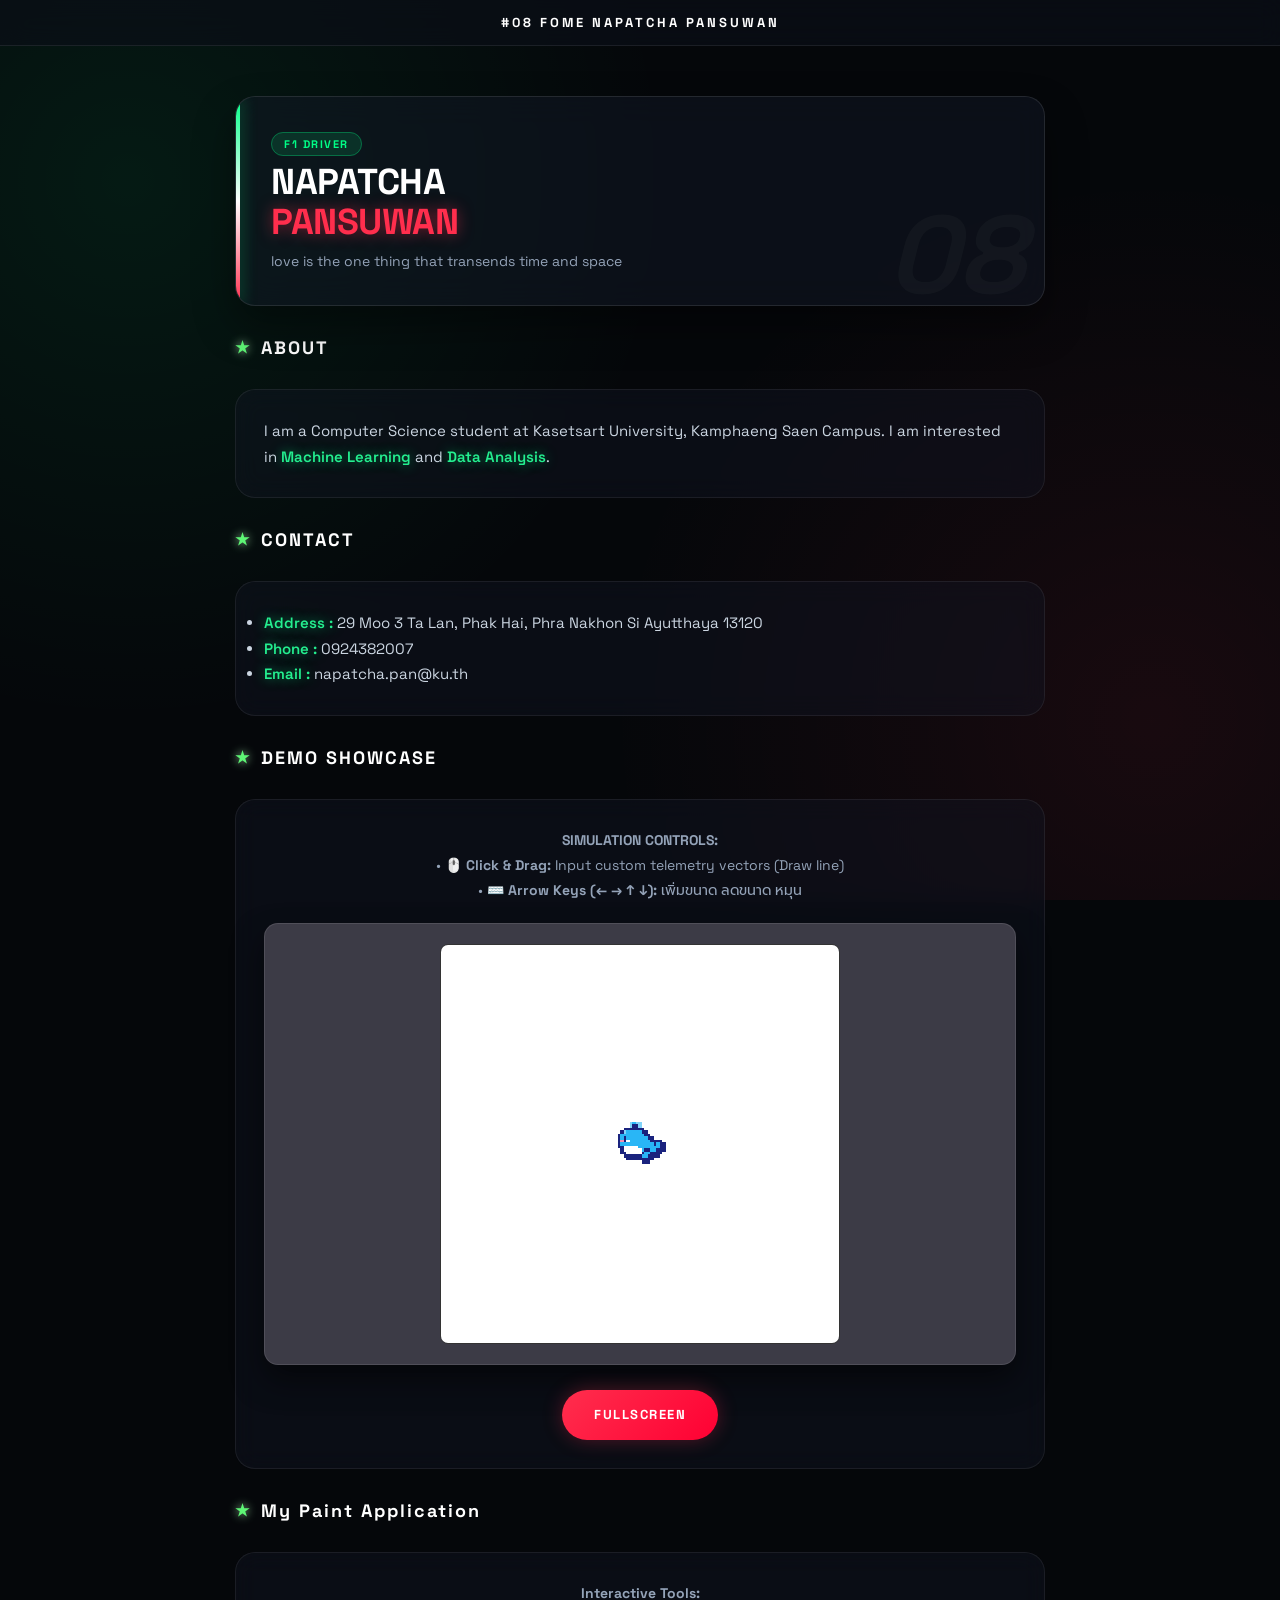
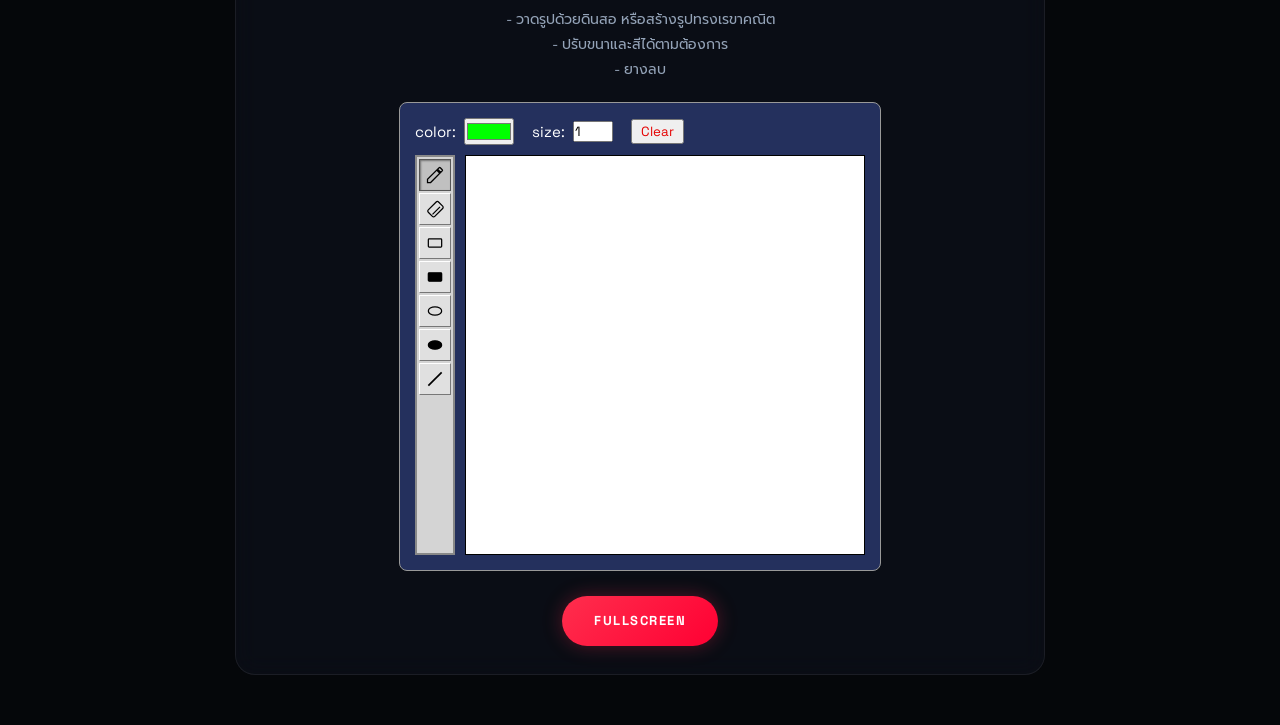
<file: index.html>
<!DOCTYPE html>
<html lang="th">
<head>
    <meta charset="UTF-8">
    <meta name="viewport" content="width=device-width, initial-scale=1.0">
    <title>Napatcha Pansuwan</title>
    <link rel="stylesheet" href="style.css">
    <link href="https://fonts.googleapis.com/css2?family=Prompt:wght@300;400;600;800&display=swap" rel="stylesheet">
</head>
<body>

    <!-- Header สไตล์ F1 Carbon/Green Strip -->
    <header class="top-bar">
        #08 FOME NAPATCHA PANSUWAN
    </header>

    <div class="container">

        <!-- Hero Section / Header หลัก -->
        <div class="hero-card">
            <div class="driver-number">08</div>
            <div class="hero-info">
                <span class="tag-f1">F1 DRIVER</span>
                <h1>NAPATCHA <br><span class="highlight">PANSUWAN</span></h1>
                <p class="team-sub">love is the one thing that transends time and space</p>
            </div>
        </div>

        <!-- Section: Overview -->
        <h2 class="section-title">ABOUT</h2>
        <div class="card">
            <p>
                I am a Computer Science student at Kasetsart University, Kamphaeng Saen Campus. 
                I am interested in <span class="highlight-green">Machine Learning</span> and <span class="highlight-green">Data Analysis</span>.
            </p>
        </div>

        <!-- Section: Contact -->
        <h2 class="section-title">CONTACT</h2>
        <div class="card contact-card">
            <ul class="contact-list">
                <li>
                    <span class="highlight-green">Address :</span> 29 Moo 3 Ta Lan, Phak Hai, Phra Nakhon Si Ayutthaya 13120
                </li>
                <li>
                    <span class="highlight-green">Phone :</span> 0924382007
                </li>
                <li>
                    <span class="highlight-green">Email :</span> napatcha.pan@ku.th
                </li>
            </ul>
        </div>

        <!-- Section: Interactive Demo (วาฬ) -->
        <h2 class="section-title">DEMO SHOWCASE</h2>
        <div class="card demo-card">
            <div class="controls-desc">
                <p><strong>SIMULATION CONTROLS:</strong></p>
                <p>• 🖱️ <strong>Click & Drag:</strong> Input custom telemetry vectors (Draw line)</p>
                <p>• ⌨️ <strong>Arrow Keys (← → ↑ ↓):</strong> เพิ่มขนาด ลดขนาด หมุน </p>
                
            </div>

            <div class="canvas-wrapper">
                <canvas id="canvas" width="200" height="200" style="width:400px; height:400px; border:1px solid #333; image-rendering: pixelated; border-radius: 8px;"></canvas>
            </div>

            <div class="button-wrapper">
                <a href="Interactive.html" target="_blank" class="btn-fullscreen">FULLSCREEN</a>
            </div>
        </div>

       <!-- Section: My Paint Application -->
<h2 class="section-title paint-title">My Paint Application</h2>

<div class="card demo-card">
  <div class="controls-desc center-desc">
    <p><strong>Interactive Tools:</strong></p>
    <p>- วาดรูปด้วยดินสอ หรือสร้างรูปทรงเรขาคณิต </p>
    <p>- ปรับขนาและสีได้ตามต้องการ</p>
    <p>- ยางลบ</p>
  </div>

  <!-- UI Box -->
  <div class="paint-box-wrap" style="background-color: rgb(36, 48, 93); padding: 15px; border: 1px solid #999; width: fit-content; margin: 20px auto; border-radius: 8px;">
    
    <div class="top-tools" style="margin-bottom: 10px; color: white; display: flex; align-items: center; gap: 8px;">
      <span>color:</span>
      <input type="color" id="paintColor" value="#00ff00">
      
      <span style="margin-left:10px;">size:</span>
      <input type="number" id="paintSize" value="1" min="1" max="10" style="width:40px;">

      <button onclick="clearPaintCanvas()" style="margin-left:10px; color:rgb(229, 0, 0); padding: 2px 8px; cursor: pointer;">Clear</button>
    </div>

    <div class="workspace" style="display: flex; gap: 10px;">
      
      <!-- Toolbar -->
      <div class="icon-toolbar" style="display: flex; flex-direction: column; background-color: #d4d4d4; border: 2px solid #888; padding: 2px; gap: 2px;">
        <button id="pb_pencil" class="icon-btn active-btn" title="ดินสอ" onclick="selectPaintTool('pencil')"><svg viewBox="0 0 24 24"><path d="M3 17.25V21h3.75L17.81 9.94l-3.75-3.75L3 17.25zM20.71 7.04c.39-.39.39-1.02 0-1.41l-2.34-2.34c-.39-.39-1.02-.39-1.41 0l-1.83 1.83 3.75 3.75 1.83-1.83z"/></svg></button>
        <button id="pb_eraser" class="icon-btn" title="ยางลบ" onclick="selectPaintTool('eraser')"><svg viewBox="0 0 24 24"><path d="M16.24 3.56l4.95 4.95c.78.78.78 2.05 0 2.83L11.7 20.83c-.78.78-2.05.78-2.83 0l-4.95-4.95c-.78-.78-.78-2.05 0-2.83L13.41 3.56c.78-.78 2.05-.78 2.83 0zM9 18.5l9-9"/></svg></button>
        <button id="pb_rect" class="icon-btn" title="สี่เหลี่ยม (ขอบ)" onclick="selectPaintTool('rect')"><svg viewBox="0 0 24 24"><rect x="4" y="7" width="16" height="10" rx="1"/></svg></button>
        <button id="pb_rect_fill" class="icon-btn" title="สี่เหลี่ยม (ทึบ)" onclick="selectPaintTool('rect_fill')"><svg viewBox="0 0 24 24"><rect x="4" y="7" width="16" height="10" rx="1" fill="#000"/></svg></button>
        <button id="pb_circle" class="icon-btn" title="วงกลม (ขอบ)" onclick="selectPaintTool('circle')"><svg viewBox="0 0 24 24"><ellipse cx="12" cy="12" rx="8" ry="5"/></svg></button>
        <button id="pb_circle_fill" class="icon-btn" title="วงกลม (ทึบ)" onclick="selectPaintTool('circle_fill')"><svg viewBox="0 0 24 24"><ellipse cx="12" cy="12" rx="8" ry="5" fill="#000"/></svg></button>
        <button id="pb_line" class="icon-btn" title="เส้นตรง" onclick="selectPaintTool('line')"><svg viewBox="0 0 24 24"><line x1="4" y1="20" x2="20" y2="4" stroke-width="2"/></svg></button>
      </div>

      <!-- Canvas -->
      <canvas id="paintCanvas" width="200" height="200" style="width:400px; height:400px; border:1px solid #000; image-rendering: pixelated; background:white;"></canvas>
    </div>
  </div>

  <div class="button-wrapper">
    <a href="Paint.html" target="_blank" class="btn-fullscreen">FULLSCREEN</a>
  </div>

  <!-- Style เฉพาะปุ่มกด -->
  <style>
    .icon-btn { width: 32px; height: 32px; background-color: #e0e0e0; border: 1px solid #fff; border-right-color: #777; border-bottom-color: #777; display: flex; justify-content: center; align-items: center; cursor: pointer; padding: 0; }
    .icon-btn:active { border: 1px solid #777; border-right-color: #fff; border-bottom-color: #fff; }
    .icon-btn.active-btn { background-color: #c0c0c0; border: 1px solid #555; box-shadow: inset 1px 1px 2px rgba(0,0,0,0.4); }
    .icon-btn svg { width: 20px; height: 20px; fill: none; stroke: #000; stroke-width: 1.5; }
  </style>

  <!-- Script ทำงานแบบสมบูรณ์ -->
  <script>
    window.addEventListener('DOMContentLoaded', function() {
      const pCanvas = document.getElementById('paintCanvas');
      if (!pCanvas) return;
      
      const pCtx = pCanvas.getContext('2d');
      const pImgData = pCtx.createImageData(pCanvas.width, pCanvas.height);
      const pPixels = pImgData.data;

      let pMode = 'pencil';
      let pIsDrawing = false;
      let pStartX = 0, pStartY = 0, pOldX = 0, pOldY = 0;
      let pTempPixels = new Uint8ClampedArray(pPixels.length);

      function putPixel(x, y, r, g, b, a = 255) {
        if (x >= 0 && x < pCanvas.width && y >= 0 && y < pCanvas.height) {
          const idx = (y * pCanvas.width + x) * 4;
          pPixels[idx] = r; pPixels[idx + 1] = g; pPixels[idx + 2] = b; pPixels[idx + 3] = a;
        }
      }

      function putPixelThick(x, y, r, g, b) {
        const size = parseInt(document.getElementById('paintSize').value) || 1;
        const offset = Math.floor(size / 2);
        for (let i = -offset; i <= offset; i++) {
          for (let j = -offset; j <= offset; j++) { putPixel(x + i, y + j, r, g, b); }
        }
      }

      function drawLine(x1, y1, x2, y2, r, g, b) {
        const dx = Math.abs(x2 - x1), dy = Math.abs(y2 - y1);
        if (dx === 0 && dy === 0) { putPixelThick(x1, y1, r, g, b); return; }
        if (dx > dy) {
          const m = (y2 - y1) / (x2 - x1), c = y1 - m * x1;
          for (let x = Math.min(x1, x2); x <= Math.max(x1, x2); x++) putPixelThick(x, Math.round(m * x + c), r, g, b);
        } else {
          const m = (x2 - x1) / (y2 - y1), c = x1 - m * y1;
          for (let y = Math.min(y1, y2); y <= Math.max(y1, y2); y++) putPixelThick(Math.round(m * y + c), y, r, g, b);
        }
      }

      function drawRect(x1, y1, x2, y2, r, g, b) {
        drawLine(x1, y1, x2, y1, r, g, b); drawLine(x2, y1, x2, y2, r, g, b);
        drawLine(x2, y2, x1, y2, r, g, b); drawLine(x1, y2, x1, y1, r, g, b);
      }

      function drawRectFill(x1, y1, x2, y2, r, g, b) {
        for (let y = Math.min(y1, y2); y <= Math.max(y1, y2); y++) {
          for (let x = Math.min(x1, x2); x <= Math.max(x1, x2); x++) putPixel(x, y, r, g, b);
        }
      }

      function drawEllipse(cx, cy, rx, ry, r, g, b) {
        if (rx <= 0 || ry <= 0) return;
        for (let degree = 0; degree < 360; degree++) {
          const rad = degree * Math.PI / 180;
          putPixelThick(Math.round(cx + rx * Math.cos(rad)), Math.round(cy + ry * Math.sin(rad)), r, g, b);
        }
      }

      function drawEllipseFill(cx, cy, rx, ry, r, g, b) {
        if (rx <= 0 || ry <= 0) return;
        for (let y = -ry; y <= ry; y++) {
          for (let x = -rx; x <= rx; x++) {
            if ((x * x) / (rx * rx) + (y * y) / (ry * ry) <= 1) putPixel(Math.round(cx + x), Math.round(cy + y), r, g, b);
          }
        }
      }

      window.clearPaintCanvas = function() {
        for (let i = 0; i < pPixels.length; i += 4) { pPixels[i] = 255; pPixels[i+1] = 255; pPixels[i+2] = 255; pPixels[i+3] = 255; }
        pCtx.putImageData(pImgData, 0, 0);
      };

      window.selectPaintTool = function(toolName) {
        pMode = toolName;
        document.querySelectorAll('.paint-box-wrap .icon-btn').forEach(btn => btn.classList.remove('active-btn'));
        const activeBtn = document.getElementById('pb_' + toolName);
        if (activeBtn) activeBtn.classList.add('active-btn');
      };

      function getRGBColor() {
        if (pMode === 'eraser') return { r: 255, g: 255, b: 255 };
        const hex = document.getElementById('paintColor').value;
        return { r: parseInt(hex.substring(1, 3), 16), g: parseInt(hex.substring(3, 5), 16), b: parseInt(hex.substring(5, 7), 16) };
      }

      function getMousePos(e) {
        const rect = pCanvas.getBoundingClientRect();
        return {
          x: Math.floor((e.clientX - rect.left) * (pCanvas.width / rect.width)),
          y: Math.floor((e.clientY - rect.top) * (pCanvas.height / rect.height))
        };
      }

      pCanvas.addEventListener('mousedown', function(e) {
        pIsDrawing = true;
        const pos = getMousePos(e);
        pStartX = pOldX = pos.x;
        pStartY = pOldY = pos.y;
        pTempPixels.set(pPixels);

        if (pMode === 'pencil' || pMode === 'eraser') {
          const c = getRGBColor();
          putPixelThick(pos.x, pos.y, c.r, c.g, c.b);
          pCtx.putImageData(pImgData, 0, 0);
        }
      });

      pCanvas.addEventListener('mousemove', function(e) {
        if (!pIsDrawing) return;
        const pos = getMousePos(e);
        const c = getRGBColor();

        if (pMode === 'pencil' || pMode === 'eraser') {
          drawLine(pOldX, pOldY, pos.x, pos.y, c.r, c.g, c.b);
          pOldX = pos.x; pOldY = pos.y;
        } else {
          pPixels.set(pTempPixels);
          if (pMode === 'line') drawLine(pStartX, pStartY, pos.x, pos.y, c.r, c.g, c.b);
          else if (pMode === 'rect') drawRect(pStartX, pStartY, pos.x, pos.y, c.r, c.g, c.b);
          else if (pMode === 'rect_fill') drawRectFill(pStartX, pStartY, pos.x, pos.y, c.r, c.g, c.b);
          else if (pMode === 'circle' || pMode === 'circle_fill') {
            const rx = Math.abs(pos.x - pStartX) / 2, ry = Math.abs(pos.y - pStartY) / 2;
            const cx = Math.min(pStartX, pos.x) + rx, cy = Math.min(pStartY, pos.y) + ry;
            if (pMode === 'circle') drawEllipse(cx, cy, rx, ry, c.r, c.g, c.b);
            if (pMode === 'circle_fill') drawEllipseFill(cx, cy, rx, ry, c.r, c.g, c.b);
          }
        }
        pCtx.putImageData(pImgData, 0, 0);
      });

      pCanvas.addEventListener('mouseup', function() { pIsDrawing = false; });
      pCanvas.addEventListener('mouseleave', function() { pIsDrawing = false; });

      clearPaintCanvas();
    });
  </script>
</div>
        </div>

        <!-- Section: Controls Table -->
        


    <!-- Script หลัก -->
    <script src="raster_app.js" defer></script>
</body>
</html>
</file>
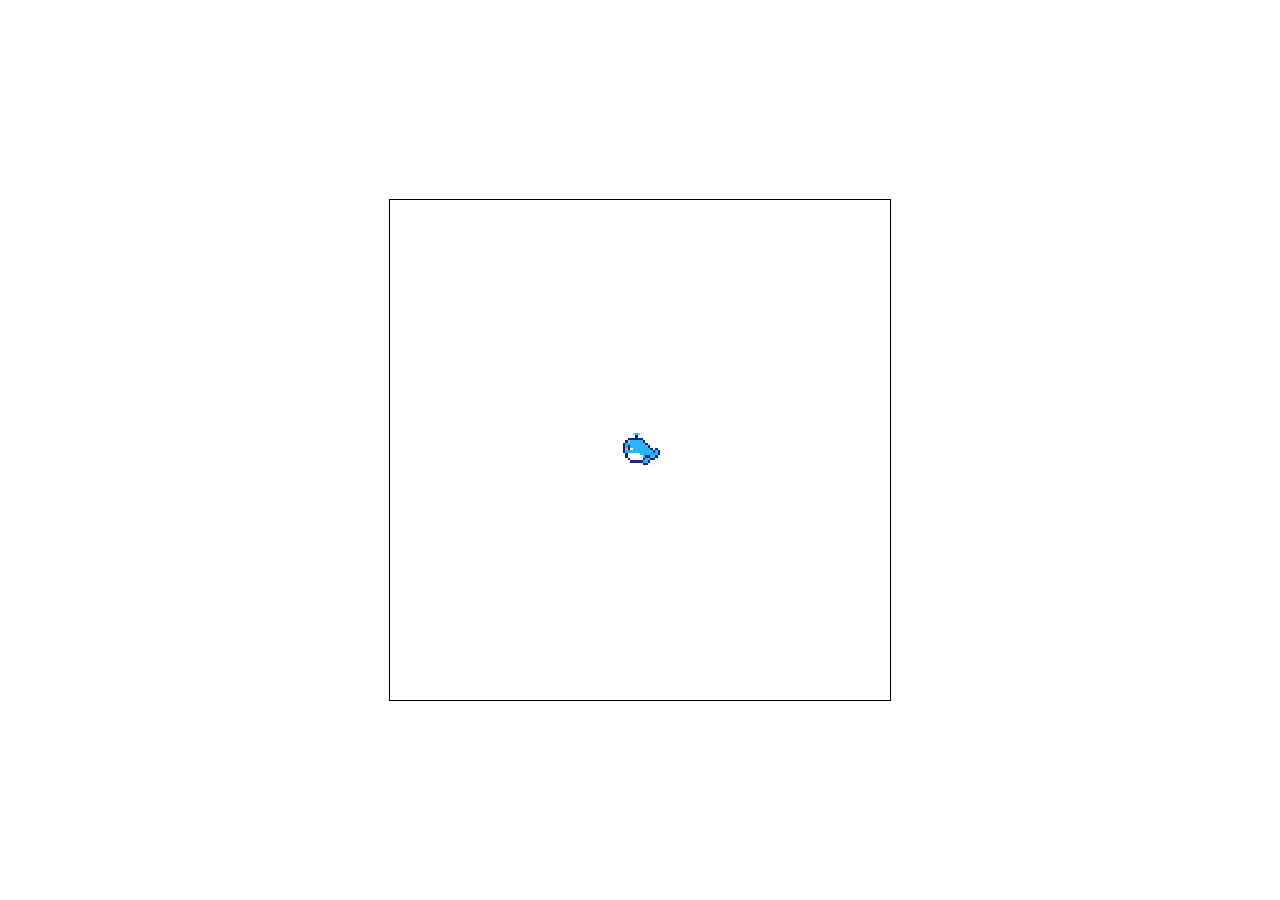
<file: Interactive.html>
<!DOCTYPE html>
<html lang="th">
<head>
    <meta charset="UTF-8">
    <title>Raster Graphics Simulator</title>
    <style>
        body {
            margin: 0;
            padding: 20px;
            background-color: #ffffff;
            display: flex;
            justify-content: center;
            align-items: center;
            min-height: 100vh;
            box-sizing: border-box;
        }
        canvas {
            border: 1px solid #000;
            image-rendering: pixelated;
        }
    </style>
</head>
<body>

    <canvas id="canvas" width="200" height="200" style="width:500px; height:500px;"></canvas>

    <script>
    const canvas = document.getElementById('canvas');
    const ctx = canvas.getContext('2d');
    const imageData = ctx.createImageData(canvas.width, canvas.height);
    const pixels = imageData.data;

    function putPixel(x, y, r, g, b, a = 255) {
      if (x < 0 || x >= canvas.width || y < 0 || y >= canvas.height) return;
      const idx = (y * canvas.width + x) * 4;
      pixels[idx] = r;
      pixels[idx + 1] = g;
      pixels[idx + 2] = b;
      pixels[idx + 3] = a;
    }

    function drawLine(x1, y1, x2, y2, r, g, b, a = 255) {
      const dx = Math.abs(x2 - x1);
      const dy = Math.abs(y2 - y1);

      if(dx > dy) {
        const m = (x2 !== x1) ? (y2 - y1) / (x2 - x1) : 0;
        const c = y1 - m * x1;
        for (let x = Math.min(x1, x2); x <= Math.max(x1, x2); x++) {
          const y = Math.round(m * x + c);
          putPixel(x, y, r, g, b, a);
        }
      } else {
        const m = (y2 !== y1) ? (x2 - x1) / (y2 - y1) : 0;
        const c = x1 - m * y1;
        for (let y = Math.min(y1, y2); y <= Math.max(y1, y2); y++) {
          const x = Math.round(m * y + c);
          putPixel(x, y, r, g, b, a);
        }
      }
    }

    function drawRectFilled(x1, y1, x2, y2, r, g, b, a = 255) {
      for (let y = y1; y <= y2; y++) {
        for (let x = x1; x <= x2; x++) {
          putPixel(x, y, r, g, b, a);
        }
      }
    }

    function drawEllipse(cx, cy, rx, ry, r, g, b, a = 255) {
      for (let y = -ry; y <= ry; y++) {
        for (let x = -rx; x <= rx; x++) {
          if ((rx > 0 && ry > 0) && ((x * x) / (rx * rx) + (y * y) / (ry * ry) < 1)) {
            putPixel(cx + x, cy + y, r, g, b, a);
          }
        }
      }
    }

    function drawSprite24BitRotateScale(sprite, x, y, degree, scaleX, scaleY) {
      for (let j = 0; j < sprite.length; j++) {
        for (let i = 0; i < sprite[j].length; i++) {
          const color = sprite[j][i];

          if (color !== null) {
            const r = (color >> 16) & 255;
            const g = (color >> 8) & 255;
            const b = color & 255;

            const cX = i - (sprite[j].length / 2);
            const cY = j - (sprite.length / 2);

            const rad = degree * Math.PI / 180;
            const x_rotated = Math.round(cX * Math.cos(rad) - cY * Math.sin(rad));
            const y_rotated = Math.round(cX * Math.sin(rad) + cY * Math.cos(rad));

            const x_rotated_scaled = Math.round(x_rotated * scaleX);
            const y_rotated_scaled = Math.round(y_rotated * scaleY);

            drawEllipse(
              x + x_rotated_scaled, 
              y + y_rotated_scaled, 
              Math.max(1, Math.round(scaleX)), 
              Math.max(1, Math.round(scaleY)), 
              r, g, b
            );
          }
        }
      }
    }

    function toScaledMousePos(posX, posY) {
      const rect = canvas.getBoundingClientRect();
      const scaleX = canvas.width / rect.width;
      const scaleY = canvas.height / rect.height;
      return {
        x: Math.floor((posX - rect.left) * scaleX),
        y: Math.floor((posY - rect.top) * scaleY)
      };
    }

    const cuteWhaleSprite24bit = [
      [null, null, null, null, null, 0xFFFFFF, null, 0xFFFFFF, null, null, null, null, null, null, null, null],
      [null, null, null, null, null, 0x81D4FA, 0x29B6F6, 0x81D4FA, null, null, null, null, null, null, null, null],
      [null, null, null, null, null, null, 0x1A237E, null, null, null, null, null, null, null, null, null],
      [null, null, null, 0x1A237E, 0x1A237E, 0x1A237E, 0x1A237E, 0x1A237E, 0x1A237E, null, null, null, null, null, null, null],
      [null, null, 0x1A237E, 0x81D4FA, 0x29B6F6, 0x29B6F6, 0x29B6F6, 0x29B6F6, 0x29B6F6, 0x1A237E, null, null, null, null, null, null],
      [null, 0x1A237E, 0x29B6F6, 0x29B6F6, 0x29B6F6, 0x29B6F6, 0x29B6F6, 0x29B6F6, 0x29B6F6, 0x29B6F6, 0x1A237E, null, null, null, null, null],
      [null, 0x1A237E, 0x29B6F6, 0x1A237E, 0x29B6F6, 0x29B6F6, 0x29B6F6, 0x29B6F6, 0x29B6F6, 0x29B6F6, 0x29B6F6, 0x1A237E, null, null, null, null],
      [null, 0x1A237E, 0xF48FB1, 0x1A237E, 0xFFFFFF, 0x29B6F6, 0x29B6F6, 0x29B6F6, 0x29B6F6, 0x29B6F6, 0x29B6F6, 0x29B6F6, 0x1A237E, null, 0x1A237E, null],
      [null, 0x1A237E, 0x29B6F6, 0x29B6F6, 0x29B6F6, 0x29B6F6, 0x29B6F6, 0x29B6F6, 0x29B6F6, 0x29B6F6, 0x29B6F6, 0x29B6F6, 0x29B6F6, 0x1A237E, 0x29B6F6, 0x1A237E],
      [null, null, 0x1A237E, 0xFFFFFF, 0xFFFFFF, 0xFFFFFF, 0xFFFFFF, 0xFFFFFF, 0x29B6F6, 0x29B6F6, 0x29B6F6, 0x29B6F6, 0x29B6F6, 0x29B6F6, 0x29B6F6, 0x1A237E],
      [null, null, 0x1A237E, 0xFFFFFF, 0xFFFFFF, 0xFFFFFF, 0xFFFFFF, 0xFFFFFF, 0xFFFFFF, 0x29B6F6, 0x1A237E, 0x1A237E, 0x29B6F6, 0x29B6F6, 0x1A237E, null],
      [null, null, null, 0x1A237E, 0xFFFFFF, 0xFFFFFF, 0xFFFFFF, 0xFFFFFF, 0xFFFFFF, 0x1A237E, 0x29B6F6, 0x29B6F6, 0x1A237E, 0x1A237E, null, null],
      [null, null, null, null, 0x1A237E, 0x1A237E, 0x1A237E, 0x1A237E, 0x1A237E, 0x29B6F6, 0x29B6F6, 0x1A237E, null, null, null, null],
      [null, null, null, null, null, null, null, null, null, 0x1A237E, 0x1A237E, null, null, null, null, null],
      [null, null, null, null, null, null, null, null, null, null, null, null, null, null, null, null],
      [null, null, null, null, null, null, null, null, null, null, null, null, null, null, null, null]
    ];

    let isDragging = false; 
    let previousX = 0;
    let previousY = 0;
    let r = 255, g = 0, b = 0; 
    let degree = 0; 
    let scale = 1;
    let mouseX = 100, mouseY = 100;

    canvas.addEventListener('mousedown', (event) => {
      isDragging = true;
      const { x, y } = toScaledMousePos(event.clientX, event.clientY);
      previousX = x;
      previousY = y;
    });

    canvas.addEventListener('mouseup', () => { isDragging = false; });

    canvas.addEventListener('mousemove', (event) => {
      const { x, y } = toScaledMousePos(event.clientX, event.clientY);
      mouseX = x;
      mouseY = y;

      if(isDragging) {
        drawLine(previousX, previousY, x, y, r, g, b);
        previousX = x;
        previousY = y;
      }
    });

    window.addEventListener('keydown', (event) => {
      if (['ArrowUp', 'ArrowDown', 'ArrowLeft', 'ArrowRight'].includes(event.key)) {
        event.preventDefault();
      }

      if(event.key === '1') { r = 255; g = 0; b = 0; }
      else if(event.key === '2') { r = 0; g = 255; b = 0; } 
      else if(event.key === '3') { r = 0; g = 0; b = 255; }

      if(event.key === 'ArrowLeft') { degree -= 5; }
      else if(event.key === 'ArrowRight') { degree += 5; }

      if(event.key === 'ArrowUp') { scale += 0.1; }
      else if(event.key === 'ArrowDown') { scale = Math.max(0.2, scale - 0.1); }
    });

    function animate() {
      drawRectFilled(0, 0, canvas.width - 1, canvas.height - 1, 255, 255, 255);
      drawSprite24BitRotateScale(cuteWhaleSprite24bit, mouseX, mouseY, degree, scale, scale);
      ctx.putImageData(imageData, 0, 0);
      requestAnimationFrame(animate);
    }
    animate();
    </script>
</body>
</html>
</file>
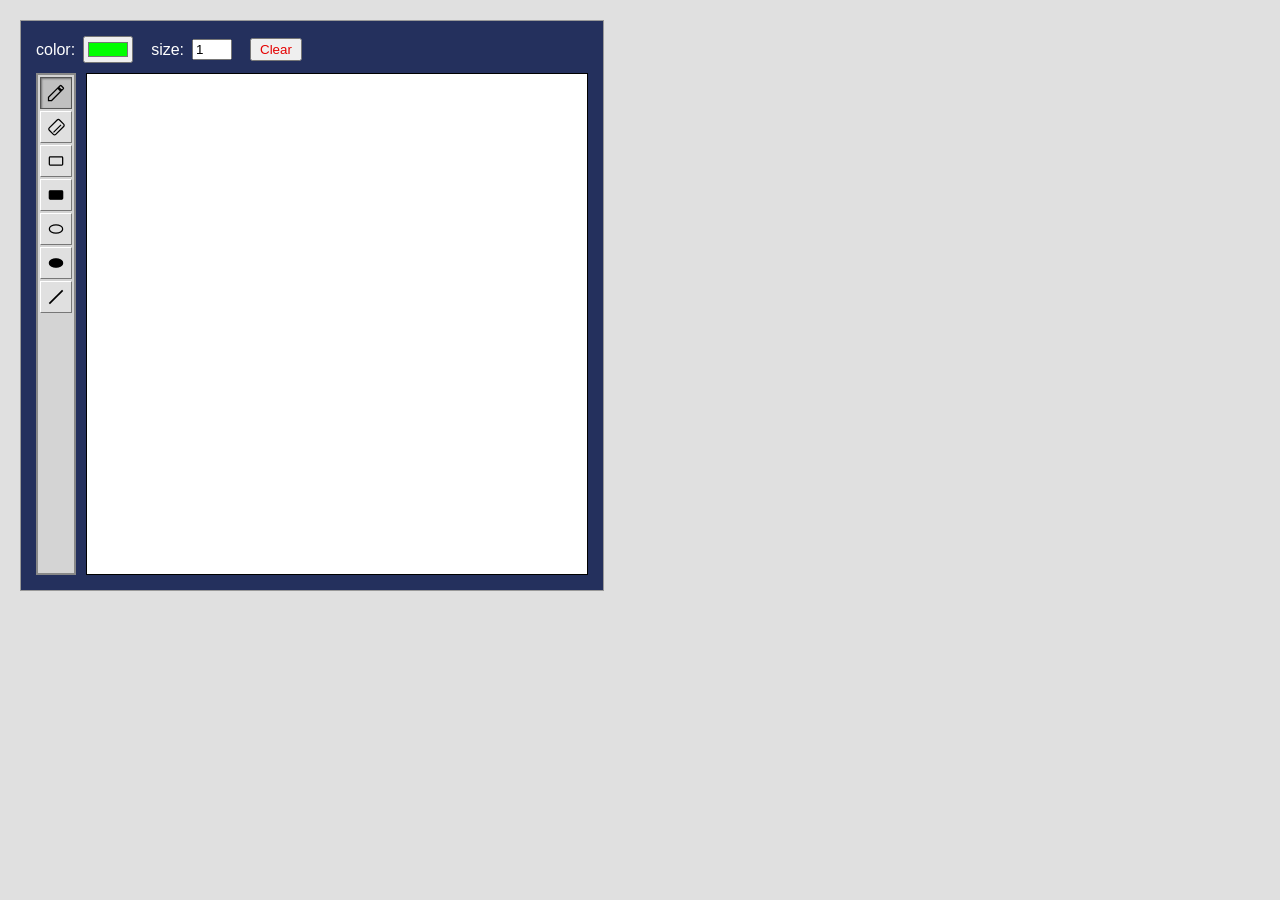
<file: Paint.html>
<html>
<head>
<title>Raster Graphics Assignment 2</title>
<style>
  body {
    font-family: Tahoma, sans-serif;
    background-color: #e0e0e0;
    margin: 20px;
  }
  .box {
    background-color: rgb(36, 48, 93);
    padding: 15px;
    border: 1px solid #999;
    width: fit-content;
  }
  .top-tools {
    margin-bottom: 10px;
    color: white;
    display: flex;
    align-items: center;
    gap: 8px;
  }
  
  .workspace {
    display: flex;
    gap: 10px;
  }

 
  .icon-toolbar {
    display: flex;
    flex-direction: column;
    background-color: #d4d4d4;
    border: 2px solid #888;
    padding: 2px;
    gap: 2px;
  }

  .icon-btn {
    width: 32px;
    height: 32px;
    background-color: #e0e0e0;
    border: 1px solid #fff;
    border-right-color: #777;
    border-bottom-color: #777;
    display: flex;
    justify-content: center;
    align-items: center;
    cursor: pointer;
    padding: 0;
  }

  .icon-btn:active {
    border: 1px solid #777;
    border-right-color: #fff;
    border-bottom-color: #fff;
  }

  .icon-btn.active-btn {
    background-color: #c0c0c0;
    border: 1px solid #555;
    box-shadow: inset 1px 1px 2px rgba(0,0,0,0.4);
  }

  .icon-btn svg {
    width: 20px;
    height: 20px;
    fill: none;
    stroke: #000;
    stroke-width: 1.5;
  }
</style>
</head>
<body>

<div class="box">
  
  <div class="top-tools">
    <span>color:</span>
    <input type="color" id="myColor" value="#00ff00">
    
    <span style="margin-left:10px;">size:</span>
    <input type="number" id="mySize" value="1" min="1" max="10" style="width:40px;">

    <button onclick="clearCanvas()" style="margin-left:10px; color:rgb(229, 0, 0); padding: 2px 8px;">Clear</button>
  </div>

  <div class="workspace">
    
    <div class="icon-toolbar">
      
      <button id="b_pencil" class="icon-btn active-btn" title="ดินสอ" onclick="selectTool('pencil')">
        <svg viewBox="0 0 24 24"><path d="M3 17.25V21h3.75L17.81 9.94l-3.75-3.75L3 17.25zM20.71 7.04c.39-.39.39-1.02 0-1.41l-2.34-2.34c-.39-.39-1.02-.39-1.41 0l-1.83 1.83 3.75 3.75 1.83-1.83z"/></svg>
      </button>

      
      <button id="b_eraser" class="icon-btn" title="ยางลบ" onclick="selectTool('eraser')">
        <svg viewBox="0 0 24 24"><path d="M16.24 3.56l4.95 4.95c.78.78.78 2.05 0 2.83L11.7 20.83c-.78.78-2.05.78-2.83 0l-4.95-4.95c-.78-.78-.78-2.05 0-2.83L13.41 3.56c.78-.78 2.05-.78 2.83 0zM9 18.5l9-9"/></svg>
      </button>

      
      <button id="b_rect" class="icon-btn" title="สี่เหลี่ยม (ขอบ)" onclick="selectTool('rect')">
        <svg viewBox="0 0 24 24"><rect x="4" y="7" width="16" height="10" rx="1"/></svg>
      </button>

      
      <button id="b_rect_fill" class="icon-btn" title="สี่เหลี่ยม (ทึบ)" onclick="selectTool('rect_fill')">
        <svg viewBox="0 0 24 24"><rect x="4" y="7" width="16" height="10" rx="1" fill="#000"/></svg>
      </button>

      
      <button id="b_circle" class="icon-btn" title="วงกลม (ขอบ)" onclick="selectTool('circle')">
        <svg viewBox="0 0 24 24"><ellipse cx="12" cy="12" rx="8" ry="5"/></svg>
      </button>

      
      <button id="b_circle_fill" class="icon-btn" title="วงกลม (ทึบ)" onclick="selectTool('circle_fill')">
        <svg viewBox="0 0 24 24"><ellipse cx="12" cy="12" rx="8" ry="5" fill="#000"/></svg>
      </button>

      
      <button id="b_line" class="icon-btn" title="เส้นตรง" onclick="selectTool('line')">
        <svg viewBox="0 0 24 24"><line x1="4" y1="20" x2="20" y2="4" stroke-width="2"/></svg>
      </button>
    </div>

    
    <canvas id="canvas" width="200" height="200" 
    style="width:500px; height:500px; border:1px solid #000; image-rendering: pixelated; background:white;">
    </canvas>
  </div>
</div>

<script>
const canvas = document.getElementById('canvas');
const ctx = canvas.getContext('2d');
const imageData = ctx.createImageData(canvas.width, canvas.height);
const pixels = imageData.data;

function putPixel(x, y, r, g, b, a = 255) {
  if (x >= 0 && x < canvas.width && y >= 0 && y < canvas.height) {
    const idx = (y * canvas.width + x) * 4;
    pixels[idx] = r;
    pixels[idx + 1] = g;
    pixels[idx + 2] = b;
    pixels[idx + 3] = a;
  }
}

function putPixelThick(x, y, r, g, b) {
  const size = parseInt(document.getElementById('mySize').value);
  const offset = Math.floor(size / 2);
  for (let i = -offset; i <= offset; i++) {
    for (let j = -offset; j <= offset; j++) {
      putPixel(x + i, y + j, r, g, b);
    }
  }
}

function drawLine(x1, y1, x2, y2, r, g, b) {
  const dx = Math.abs(x2 - x1);
  const dy = Math.abs(y2 - y1);
  
  if (dx === 0 && dy === 0) {
    putPixelThick(x1, y1, r, g, b);
    return;
  }

  if (dx > dy) {
    const m = (y2 - y1) / (x2 - x1);
    const c = y1 - m * x1;
    for (let x = Math.min(x1, x2); x <= Math.max(x1, x2); x++) {
      const y = Math.round(m * x + c);
      putPixelThick(x, y, r, g, b);
    }
  } else {
    const m = (x2 - x1) / (y2 - y1);
    const c = x1 - m * y1;
    for (let y = Math.min(y1, y2); y <= Math.max(y1, y2); y++) {
      const x = Math.round(m * y + c);
      putPixelThick(x, y, r, g, b);
    }
  }
}


function drawRect(x1, y1, x2, y2, r, g, b) {
  drawLine(x1, y1, x2, y1, r, g, b);
  drawLine(x2, y1, x2, y2, r, g, b);
  drawLine(x2, y2, x1, y2, r, g, b);
  drawLine(x1, y2, x1, y1, r, g, b);
}


function drawRectFill(x1, y1, x2, y2, r, g, b) {
  const minX = Math.min(x1, x2), maxX = Math.max(x1, x2);
  const minY = Math.min(y1, y2), maxY = Math.max(y1, y2);
  for (let y = minY; y <= maxY; y++) {
    for (let x = minX; x <= maxX; x++) {
      putPixel(x, y, r, g, b);
    }
  }
}


function drawEllipse(cx, cy, rx, ry, r, g, b) {
  if (rx <= 0 || ry <= 0) return;
  for (let degree = 0; degree < 360; degree++) {
    const rad = degree * Math.PI / 180;
    const x = Math.round(cx + rx * Math.cos(rad));
    const y = Math.round(cy + ry * Math.sin(rad));
    putPixelThick(x, y, r, g, b);
  }
}


function drawEllipseFill(cx, cy, rx, ry, r, g, b) {
  if (rx <= 0 || ry <= 0) return;
  for (let y = -ry; y <= ry; y++) {
    for (let x = -rx; x <= rx; x++) {
      if ((x * x) / (rx * rx) + (y * y) / (ry * ry) <= 1) {
        putPixel(Math.round(cx + x), Math.round(cy + y), r, g, b);
      }
    }
  }
}

function clearCanvas() {
  for (let i = 0; i < pixels.length; i += 4) {
    pixels[i] = 255;
    pixels[i+1] = 255;
    pixels[i+2] = 255;
    pixels[i+3] = 255;
  }
  ctx.putImageData(imageData, 0, 0);
}
clearCanvas();

let mode = 'pencil';
let isDrawing = false;
let startX = 0, startY = 0;
let oldX = 0, oldY = 0;
let tempPixels = new Uint8ClampedArray(pixels.length); 

function selectTool(toolName) {
  mode = toolName;
  document.querySelectorAll('.icon-btn').forEach(btn => btn.classList.remove('active-btn'));
  const activeBtn = document.getElementById('b_' + toolName);
  if (activeBtn) activeBtn.classList.add('active-btn');
}


function getRGBColor() {
  if (mode === 'eraser') return { r: 255, g: 255, b: 255 };
  const hex = document.getElementById('myColor').value;
  return {
    r: parseInt(hex.substring(1, 3), 16),
    g: parseInt(hex.substring(3, 5), 16),
    b: parseInt(hex.substring(5, 7), 16)
  };
}

function getMousePosition(e) {
  const rect = canvas.getBoundingClientRect();
  return {
    x: Math.floor((e.clientX - rect.left) * (canvas.width / rect.width)),
    y: Math.floor((e.clientY - rect.top) * (canvas.height / rect.height))
  };
}

canvas.addEventListener('mousedown', function(e) {
  isDrawing = true;
  const pos = getMousePosition(e);
  startX = pos.x;
  startY = pos.y;
  oldX = pos.x;
  oldY = pos.y;
  
  tempPixels.set(pixels);

  if (mode === 'pencil' || mode === 'eraser') {
    const c = getRGBColor();
    putPixelThick(pos.x, pos.y, c.r, c.g, c.b);
    ctx.putImageData(imageData, 0, 0);
  }
});

canvas.addEventListener('mousemove', function(e) {
  if (!isDrawing) return;
  
  const pos = getMousePosition(e);
  const c = getRGBColor();

  if (mode === 'pencil' || mode === 'eraser') {
    drawLine(oldX, oldY, pos.x, pos.y, c.r, c.g, c.b);
    oldX = pos.x;
    oldY = pos.y;
  } else {
    pixels.set(tempPixels);
    
    if (mode === 'line') {
      drawLine(startX, startY, pos.x, pos.y, c.r, c.g, c.b);
    } else if (mode === 'rect') {
      drawRect(startX, startY, pos.x, pos.y, c.r, c.g, c.b);
    } else if (mode === 'rect_fill') {
      drawRectFill(startX, startY, pos.x, pos.y, c.r, c.g, c.b);
    } else if (mode === 'circle' || mode === 'circle_fill') {
      const rx = Math.abs(pos.x - startX) / 2;
      const ry = Math.abs(pos.y - startY) / 2;
      const cx = Math.min(startX, pos.x) + rx;
      const cy = Math.min(startY, pos.y) + ry;
      if (mode === 'circle') drawEllipse(cx, cy, rx, ry, c.r, c.g, c.b);
      if (mode === 'circle_fill') drawEllipseFill(cx, cy, rx, ry, c.r, c.g, c.b);
    }
  }

  ctx.putImageData(imageData, 0, 0);
});

canvas.addEventListener('mouseup', function() { isDrawing = false; });
canvas.addEventListener('mouseleave', function() { isDrawing = false; });
</script>

</body>
</html>
</file>
<file: style.css>
@import url('https://fonts.googleapis.com/css2?family=Space+Grotesk:wght@400;600;700&family=Prompt:wght@300;400;600&display=swap');

* {
    box-sizing: border-box;
    margin: 0;
    padding: 0;
    font-family: 'Space Grotesk', 'Prompt', sans-serif;
}

body {
    background-color: #05070a; /* ดำสนิทแบบ Cyberpunk Dark */
    background-image: 
        radial-gradient(circle at 10% 20%, rgba(0, 255, 135, 0.08) 0%, transparent 40%),
        radial-gradient(circle at 90% 80%, rgba(255, 46, 77, 0.08) 0%, transparent 40%);
    color: #e2e8f0;
    min-height: 100vh;
    background-attachment: fixed;
}

/* Header ดีไซน์กระจกฝ้าลอย */
.top-bar {
    background: rgba(10, 15, 24, 0.7);
    backdrop-filter: blur(12px);
    -webkit-backdrop-filter: blur(12px);
    border-bottom: 1px solid rgba(255, 255, 255, 0.08);
    color: #ffffff;
    text-align: center;
    padding: 14px 20px;
    font-size: 13px;
    font-weight: 700;
    letter-spacing: 3px;
    position: sticky;
    top: 0;
    z-index: 100;
}

/* Container */
.container {
    max-width: 850px;
    margin: 50px auto;
    padding: 0 20px;
    display: flex;
    flex-direction: column;
    gap: 30px;
}

/* Hero Section สไตล์กระจกฝ้าทรงสปอร์ต */
.hero-card {
    background: rgba(18, 24, 38, 0.5);
    backdrop-filter: blur(16px);
    -webkit-backdrop-filter: blur(16px);
    border: 1px solid rgba(255, 255, 255, 0.1);
    border-radius: 20px;
    padding: 35px;
    display: flex;
    align-items: center;
    position: relative;
    overflow: hidden;
    box-shadow: 0 20px 40px rgba(0, 0, 0, 0.4);
}

.hero-card::before {
    content: '';
    position: absolute;
    top: 0;
    left: 0;
    width: 4px;
    height: 100%;
    background: linear-gradient(180deg, #00ff87 0%, #ffffff 50%, #ff2e4d 100%);
    box-shadow: 0 0 15px rgba(0, 255, 135, 0.5);
}

.driver-number {
    font-size: 110px;
    font-weight: 700;
    color: rgba(255, 255, 255, 0.03);
    position: absolute;
    right: 20px;
    bottom: -20px;
    font-style: italic;
    user-select: none;
}

.hero-info h1 {
    font-size: 36px;
    line-height: 1.1;
    font-weight: 700;
    letter-spacing: -0.5px;
    margin: 10px 0;
    color: #ffffff;
}

.highlight {
    color: #ff2e4d !important;
    background: none !important;
    -webkit-text-fill-color: initial !important;
    text-shadow: 0 0 15px rgba(255, 46, 77, 0.5);
}

.tag-f1 {
    background: rgba(0, 255, 135, 0.12);
    color: #00ff87;
    border: 1px solid rgba(0, 255, 135, 0.3);
    font-size: 11px;
    font-weight: 700;
    padding: 4px 12px;
    border-radius: 20px;
    letter-spacing: 1.5px;
}

.team-sub {
    color: #94a3b8;
    font-size: 14px;
}

.section-title {
    color: #ffffff;
    font-size: 18px;
    font-weight: 700;
    letter-spacing: 2px;
    display: flex;
    align-items: center;
    gap: 10px;
}

.section-title::before {
    content: '★';
    color: #5ef575;
    font-size: 16px;
    text-shadow: 0 0 10px #94ce9c;
}

/* การ์ดสไตล์ Glassmorphism */
.card {
    background: rgba(18, 24, 38, 0.4);
    backdrop-filter: blur(12px);
    -webkit-backdrop-filter: blur(12px);
    border: 1px solid rgba(255, 255, 255, 0.07);
    border-radius: 20px;
    padding: 28px;
    line-height: 1.7;
    font-size: 15px;
    color: #cbd5e1;
    transition: transform 0.3s ease, border-color 0.3s ease;
}

.card:hover {
    border-color: rgba(0, 255, 135, 0.2);
    transform: translateY(-2px);
}

.feature-list {
    list-style: none;
    display: flex;
    flex-direction: column;
    gap: 14px;
}

.bullet {
    color: #ff2e4d;
    margin-right: 10px;
}

/* Demo Section */
.controls-desc {
    margin-bottom: 20px;
    font-size: 14px;
    color: #94a3b8;
    line-height: 1.8;
}

/* ✨ [จุดแก้ไขสำคัญ] กรอบ Canvas พร้อมคำสั่งจัดกึ่งกลาง ✨ */
.canvas-wrapper {
    background-color: #3c3b46;
    border-radius: 14px;
    overflow: hidden;
    margin: 20px 0;
    border: 1px solid rgba(255, 255, 255, 0.1);
    box-shadow: 0 15px 30px rgba(0,0,0,0.5);
    padding: 20px 0;
    
    /* สั่ง Flexbox ให้ Canvas อยู่ตรงกลางเป๊ะ */
    display: flex;
    justify-content: center;
    align-items: center;
}

/* บังคับ Canvas ไม่ให้ดื้อหลุดขอบ */
.canvas-wrapper canvas {
    display: block;
    margin: 0 auto;
}

/* ปุ่มกดสไตล์ Futuristic Neon Button */
.button-wrapper {
    margin-top: 25px;
    display: flex;            /* 👈 เพิ่มบรรทัดนี้ */
    justify-content: center;  /* 👈 เพิ่มบรรทัดนี้เพื่อจัดปุ่มให้อยู่ตรงกลาง */
}

.btn-fullscreen {
    display: inline-block;
    background: linear-gradient(135deg, #ff2e4d 0%, #ff0033 100%);
    color: #ffffff;
    padding: 14px 32px;
    border-radius: 30px;
    text-decoration: none;
    font-weight: 700;
    font-size: 13px;
    letter-spacing: 1.5px;
    box-shadow: 0 0 20px rgba(255, 46, 77, 0.3);
    transition: all 0.3s ease;
}

.btn-fullscreen:hover {
    box-shadow: 0 0 30px rgba(255, 46, 77, 0.6);
    transform: scale(1.03);
}

/* ตาราง Minimal Tech */
.table-container {
    overflow: hidden;
    border-radius: 16px;
    background: rgba(18, 24, 38, 0.4);
    backdrop-filter: blur(12px);
    border: 1px solid rgba(255, 255, 255, 0.07);
}

table {
    width: 100%;
    border-collapse: collapse;
    text-align: left;
}

th {
    background: rgba(0, 255, 135, 0.08);
    color: #00ff87;
    padding: 16px 24px;
    font-size: 13px;
    font-weight: 700;
    letter-spacing: 1.5px;
    border-bottom: 1px solid rgba(255, 255, 255, 0.08);
}

td {
    padding: 16px 24px;
    border-bottom: 1px solid rgba(255, 255, 255, 0.05);
    font-size: 14px;
    color: #e2e8f0;
}

tr:last-child td {
    border-bottom: none;
}

.key-badge {
    background: rgba(255, 255, 255, 0.08);
    color: #ff2e4d;
    border: 1px solid rgba(255, 46, 77, 0.2);
    padding: 4px 10px;
    border-radius: 6px;
    font-weight: 600;
    font-family: monospace;
}

.highlight-green {
    color: #24ef90 !important;
    text-shadow: 0 0 12px rgba(0, 255, 135, 0.5);
    font-weight: 600;
}

/* จัดเฉพาะกล่องคำอธิบาย SIMULATION CONTROLS ให้อยู่ตรงกลางการ์ด */
.controls-desc {
    display: flex !important;
    flex-direction: column !important;
    align-items: center !important; /* ดึงบล็อกข้อความมาไว้กึ่งกลาง */
    text-align: left !important;    /* ให้ข้อความข้างในยังคงอ่านชิดซ้ายเรียงสวยงาม */
    width: 100% !important;
}
</file>
